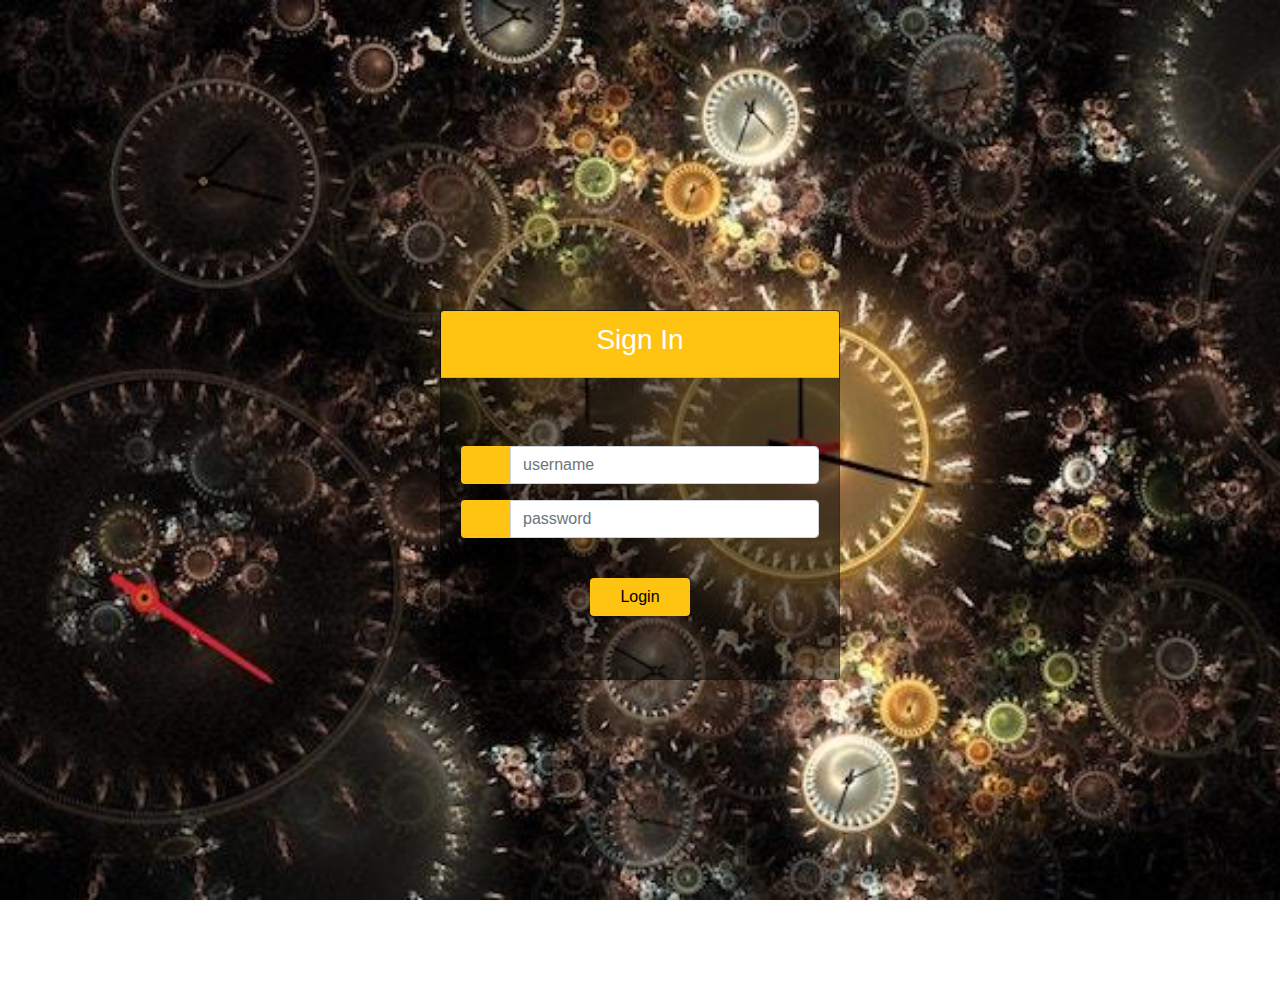
<file: index.html>
<!DOCTYPE html>
<html lang="en">

<head>
    <meta charset="UTF-8">
    <meta http-equiv="X-UA-Compatible" content="IE=edge">
    <meta name="viewport" content="width=device-width, initial-scale=1.0">
    <title>Login</title>

    <!-- Internal Links -->
    <link rel="stylesheet" href="styles.css">
    <script src="login.js"></script>

    <!-- External Links -->
    <link href="//maxcdn.bootstrapcdn.com/bootstrap/4.1.1/css/bootstrap.min.css" rel="stylesheet" id="bootstrap-css">
    <link rel="stylesheet" href="https://use.fontawesome.com/releases/v5.3.1/css/all.css"
        integrity="sha384-mzrmE5qonljUremFsqc01SB46JvROS7bZs3IO2EmfFsd15uHvIt+Y8vEf7N7fWAU" crossorigin="anonymous">
</head>

<body>
    <div class="container">
        <div class="d-flex justify-content-center h-100">
            <div class="card">
                <div class="card-header">
                    <center>
                        <h3>Sign In</h3>
                    </center>
                </div>
                <br>
                <br>
                <div class="card-body">
                    <form id="login" action="">
                        <div class="input-group form-group">
                            <div class="input-group-prepend">
                                <span class="input-group-text"><i class="fas fa-user"></i></span>
                            </div>
                            <input type="text" class="form-control" placeholder="username" id="uname">

                        </div>
                        <div class="input-group form-group">
                            <div class="input-group-prepend">
                                <span class="input-group-text"><i class="fas fa-key"></i></span>
                            </div>
                            <input type="password" class="form-control" placeholder="password" id="password">
                        </div>
                        <br>
                        <div class="form-group">
                            <center>
                                <input type="submit" value="Login" class="btn login_btn" onclick="login(redirect)">
                            </center>

                        </div>
                    </form>
                </div>
            </div>
        </div>
    </div>
</body>

</html>
</file>
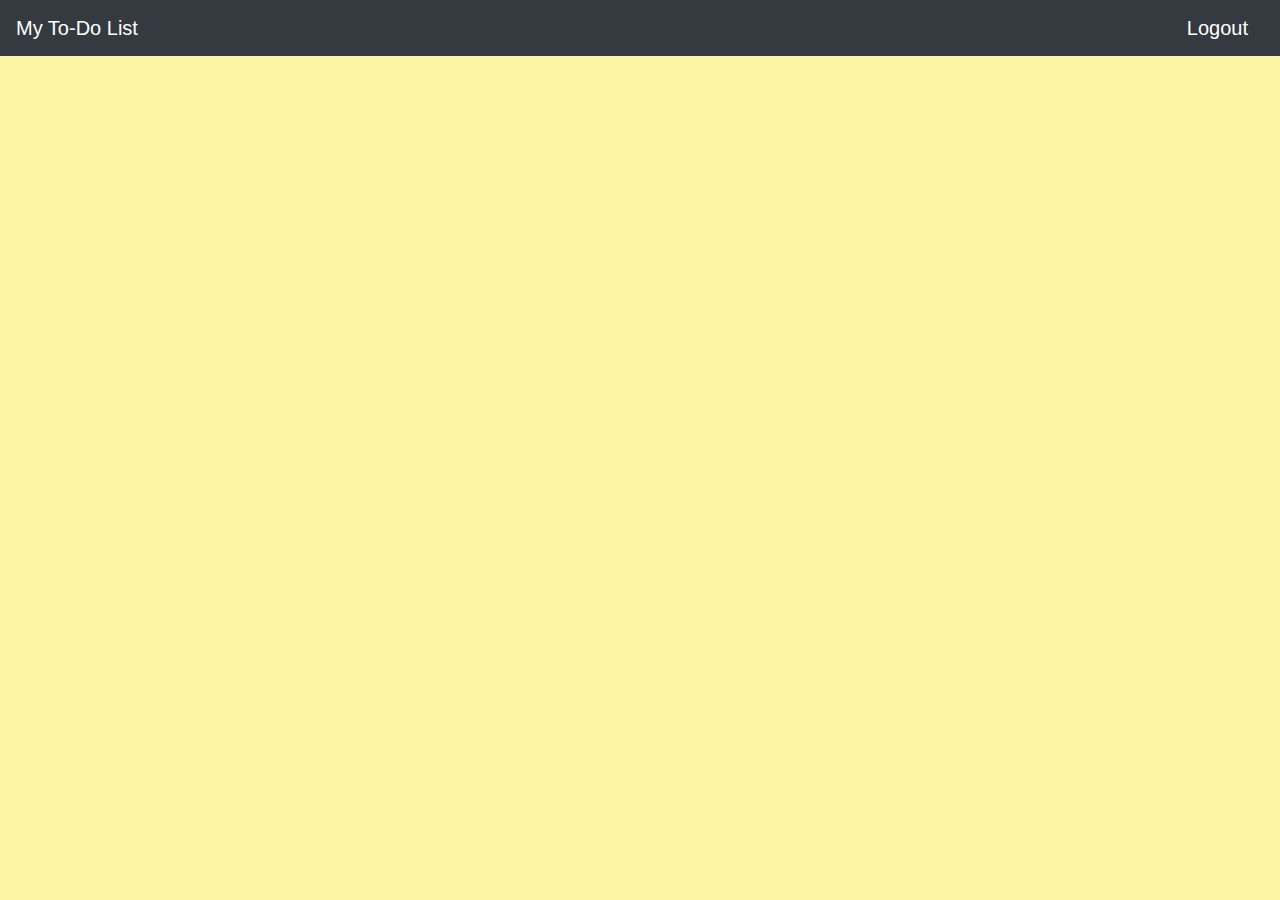
<file: todo.html>
<!DOCTYPE html>
<html lang="en">

<head>
    <meta charset="UTF-8">
    <meta http-equiv="X-UA-Compatible" content="IE=edge">
    <meta name="viewport" content="width=device-width, initial-scale=1.0">
    <title>Document</title>
    <link rel="stylesheet" href="todo.css">

    <link href="//maxcdn.bootstrapcdn.com/bootstrap/4.1.1/css/bootstrap.min.css" rel="stylesheet" id="bootstrap-css">

</head>

<body>
    <!-- Navbar -->
    <nav class="navbar navbar-dark bg-dark">
        <a class="navbar-brand" href="#" onclick="todo()">My To-Do List</a>
        <a class="navbar-brand" href="index.html">Logout</a>
    </nav>

    <!-- Todo List -->
   
    <div id="todo">
        <!-- List of Todo -->
    </div>
    <script src="todo.js"></script>
</body>

</html>
</file>
<file: styles.css>
/* Made with love by Mutiullah Samim*/

@import url('https://fonts.googleapis.com/css?family=Numans');

html,body{
background-image: url('todo1.jpg');
background-size: cover;
background-repeat: no-repeat;
height: 100%;
font-family: 'Numans', sans-serif;
}

.container{
height: 110%;
align-content: center;
}

.card{
height: 370px;
margin-top: auto;
margin-bottom: auto;
width: 400px;
background-color: rgba(0,0,0,0.5) !important;
}

.social_icon span{
font-size: 60px;
margin-left: 10px;
color: #FFC312;
}

.social_icon span:hover{
color: white;
cursor: pointer;
}

.card-header{
    background-color: #FFC312 !important;
}

.card-header h3{
color: white
}

.social_icon{
position: absolute;
right: 20px;
top: -45px;
}

.input-group-prepend span{
width: 50px;
background-color: #FFC312;
color: black;
border:0 !important;
}

input:focus{
outline: 0 0 0 0  !important;
box-shadow: 0 0 0 0 !important;

}

.remember{
color: white;
}

.remember input
{
width: 20px;
height: 20px;
margin-left: 15px;
margin-right: 5px;
}

.login_btn{
color: black;
background-color: #FFC312;
width: 100px;
}

.login_btn:hover{
color: black;
background-color: white;
}

.links{
color: white;
}

.links a{
margin-left: 4px;
}
</file>
<file: todo.css>
body{
    background-color: #FCF4A3 !important;

}

#nav{
    margin-top: 2%;
}
</file>
